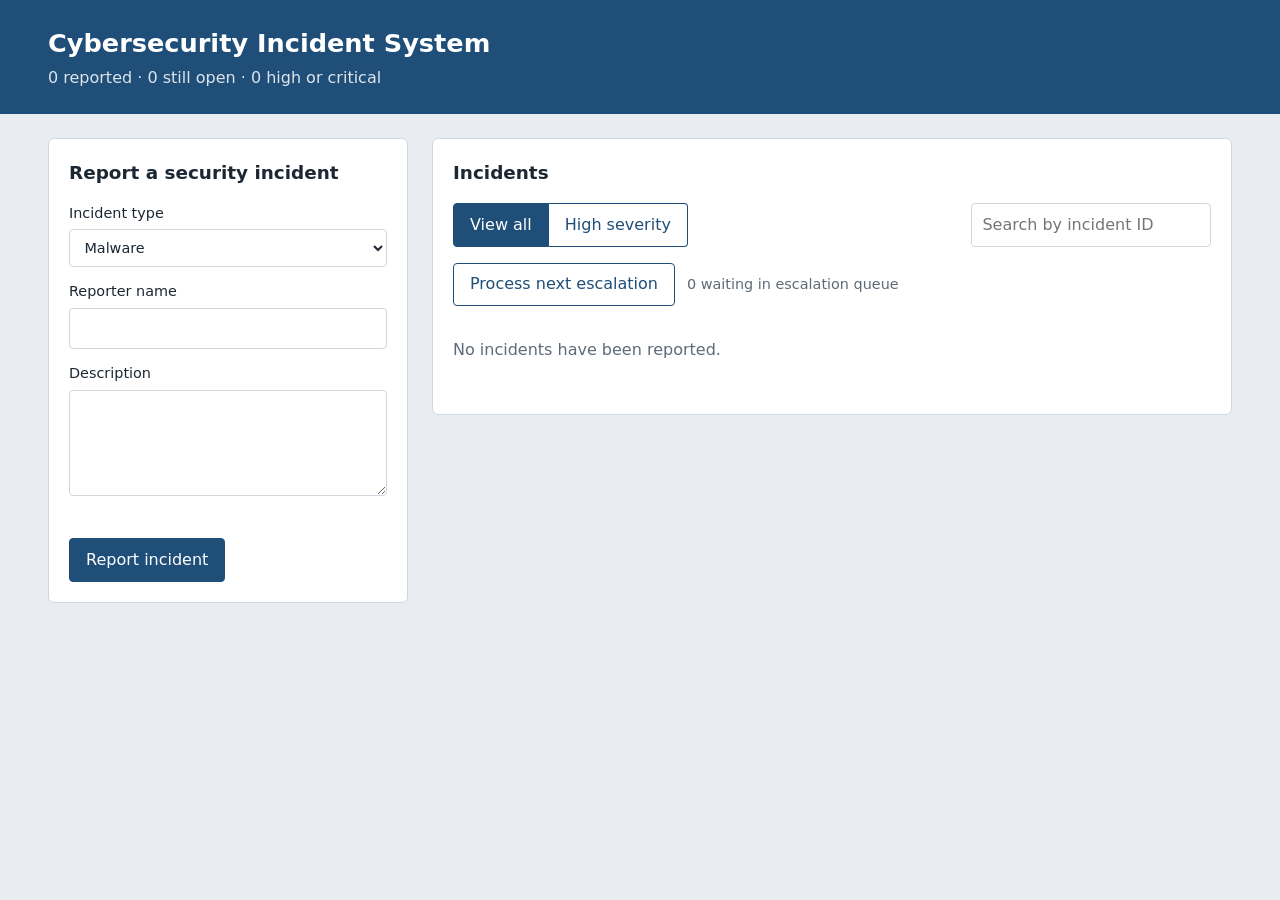
<file: index.html>
<!DOCTYPE html>
<html lang="en">
<head>
  <meta charset="UTF-8">
  <meta name="viewport" content="width=device-width, initial-scale=1">
  <title>Cybersecurity Incident System</title>
  <link rel="stylesheet" href="style.css">
</head>
<body>
  <header>
    <h1>Cybersecurity Incident System</h1>
    <p id="summary"></p>
  </header>

  <main>
    <section class="panel" aria-labelledby="report-h">
      <h2 id="report-h">Report a security incident</h2>
      <form id="report-form">
        <label>Incident type
          <select id="type">
            <option value="Malware">Malware</option>
            <option value="Phishing">Phishing</option>
            <option value="Unauthorized Access">Unauthorized Access</option>
          </select>
        </label>
        <label>Reporter name
          <input id="reporter" type="text" autocomplete="off">
        </label>
        <label>Description
          <textarea id="description" rows="4"></textarea>
        </label>
        <p id="form-msg" role="alert"></p>
        <button type="submit">Report incident</button>
      </form>
    </section>

    <section class="panel" aria-labelledby="list-h">
      <h2 id="list-h">Incidents</h2>
      <div class="toolbar">
        <div class="tabs" role="group" aria-label="Filter">
          <button type="button" class="tab active" data-filter="all">View all</button>
          <button type="button" class="tab" data-filter="high">High severity</button>
        </div>
        <input id="search" type="search" placeholder="Search by incident ID" inputmode="numeric">
      </div>
      <div class="escalation">
        <button type="button" id="escalate-btn" class="secondary">Process next escalation</button>
        <span id="queue-count"></span>
      </div>
      <p id="notice" role="status"></p>
      <div id="list"></div>
    </section>
  </main>

  <script src="script.js"></script>
</body>
</html>
</file>
<file: style.css>
:root {
  --bg: #e9edf1;
  --panel: #ffffff;
  --ink: #1b2733;
  --muted: #5d6b79;
  --line: #cfd7df;
  --brand: #1f4e79;
  --low: #3a7d5c;
  --medium: #b7791f;
  --high: #c05621;
  --critical: #b02a37;
}
* { box-sizing: border-box; }
body {
  margin: 0;
  font-family: "IBM Plex Sans", "Segoe UI", system-ui, sans-serif;
  background: var(--bg);
  color: var(--ink);
  line-height: 1.5;
}
header {
  background: var(--brand);
  color: #fff;
  padding: 1.5rem clamp(1rem, 4vw, 3rem);
}
header h1 { margin: 0; font-size: 1.6rem; font-weight: 600; }
header p { margin: .25rem 0 0; opacity: .85; }
main {
  display: grid;
  grid-template-columns: minmax(280px, 360px) 1fr;
  gap: 1.5rem;
  padding: 1.5rem clamp(1rem, 4vw, 3rem);
  align-items: start;
}
.panel {
  background: var(--panel);
  border: 1px solid var(--line);
  border-radius: 6px;
  padding: 1.25rem;
}
h2 { margin: 0 0 1rem; font-size: 1.15rem; }
label { display: block; font-size: .9rem; font-weight: 500; margin-bottom: .9rem; }
input, select, textarea {
  display: block; width: 100%; margin-top: .3rem;
  padding: .55rem .65rem; font: inherit;
  border: 1px solid var(--line); border-radius: 4px; background: #fff; color: var(--ink);
}
textarea { resize: vertical; }
button {
  font: inherit; cursor: pointer; border-radius: 4px;
  border: 1px solid var(--brand); background: var(--brand); color: #fff;
  padding: .55rem 1rem;
}
button:hover { filter: brightness(1.1); }
button.secondary { background: #fff; color: var(--brand); }
button.danger { background: #fff; color: var(--critical); border-color: var(--critical); }
:focus-visible { outline: 3px solid #6aa6d9; outline-offset: 2px; }
#form-msg { min-height: 1.3em; margin: 0 0 .6rem; font-size: .9rem; color: var(--critical); }
#form-msg.ok { color: var(--low); }

.toolbar { display: flex; flex-wrap: wrap; gap: .75rem; justify-content: space-between; margin-bottom: 1rem; }
.toolbar input { width: 15rem; margin: 0; }
.tabs { display: flex; }
.tab { background: #fff; color: var(--brand); border-radius: 0; }
.tab:first-child { border-radius: 4px 0 0 4px; }
.tab:last-child { border-radius: 0 4px 4px 0; border-left: 0; }
.tab.active { background: var(--brand); color: #fff; }

.incident {
  border: 1px solid var(--line);
  border-left: 6px solid var(--medium);
  border-radius: 4px;
  padding: 1rem;
  margin-bottom: .9rem;
}
.incident.Low { border-left-color: var(--low); }
.incident.Medium { border-left-color: var(--medium); }
.incident.High { border-left-color: var(--high); }
.incident.Critical { border-left-color: var(--critical); }
.incident.is-closed { opacity: .65; background: #f4f6f8; }
.incident h3 { margin: 0 0 .25rem; font-size: 1rem; }
.meta { color: var(--muted); font-size: .85rem; margin: 0 0 .5rem; }
.desc { margin: 0 0 .5rem; }
.response { font-size: .9rem; background: #eef3f8; padding: .5rem .7rem; border-radius: 4px; margin: 0 0 .75rem; }
.badge { font-size: .8rem; font-weight: 600; padding: .1rem .5rem; border-radius: 99px; color: #fff; background: var(--medium); }
.badge.Low { background: var(--low); }
.badge.High { background: var(--high); }
.badge.Critical { background: var(--critical); }
.actions { display: flex; flex-wrap: wrap; gap: .75rem; align-items: end; }
.actions label { margin: 0; font-size: .8rem; }
.actions select { width: auto; min-width: 9rem; }
.empty { color: var(--muted); padding: 1rem 0; }

@media (max-width: 800px) { main { grid-template-columns: 1fr; } }

.escalation { display: flex; flex-wrap: wrap; gap: .75rem; align-items: center; margin-bottom: 1rem; }
#queue-count { color: var(--muted); font-size: .9rem; }
#notice { margin: 0 0 1rem; font-size: .9rem; white-space: pre-line; }
#notice:not(:empty) { padding: .6rem .8rem; border-radius: 4px; background: #eef3f8; border-left: 4px solid var(--brand); }
#notice.err { border-left-color: var(--critical); color: var(--critical); background: #fbeeee; }
#notice.ok { border-left-color: var(--low); }
.risk { font-weight: 600; }
</file>
